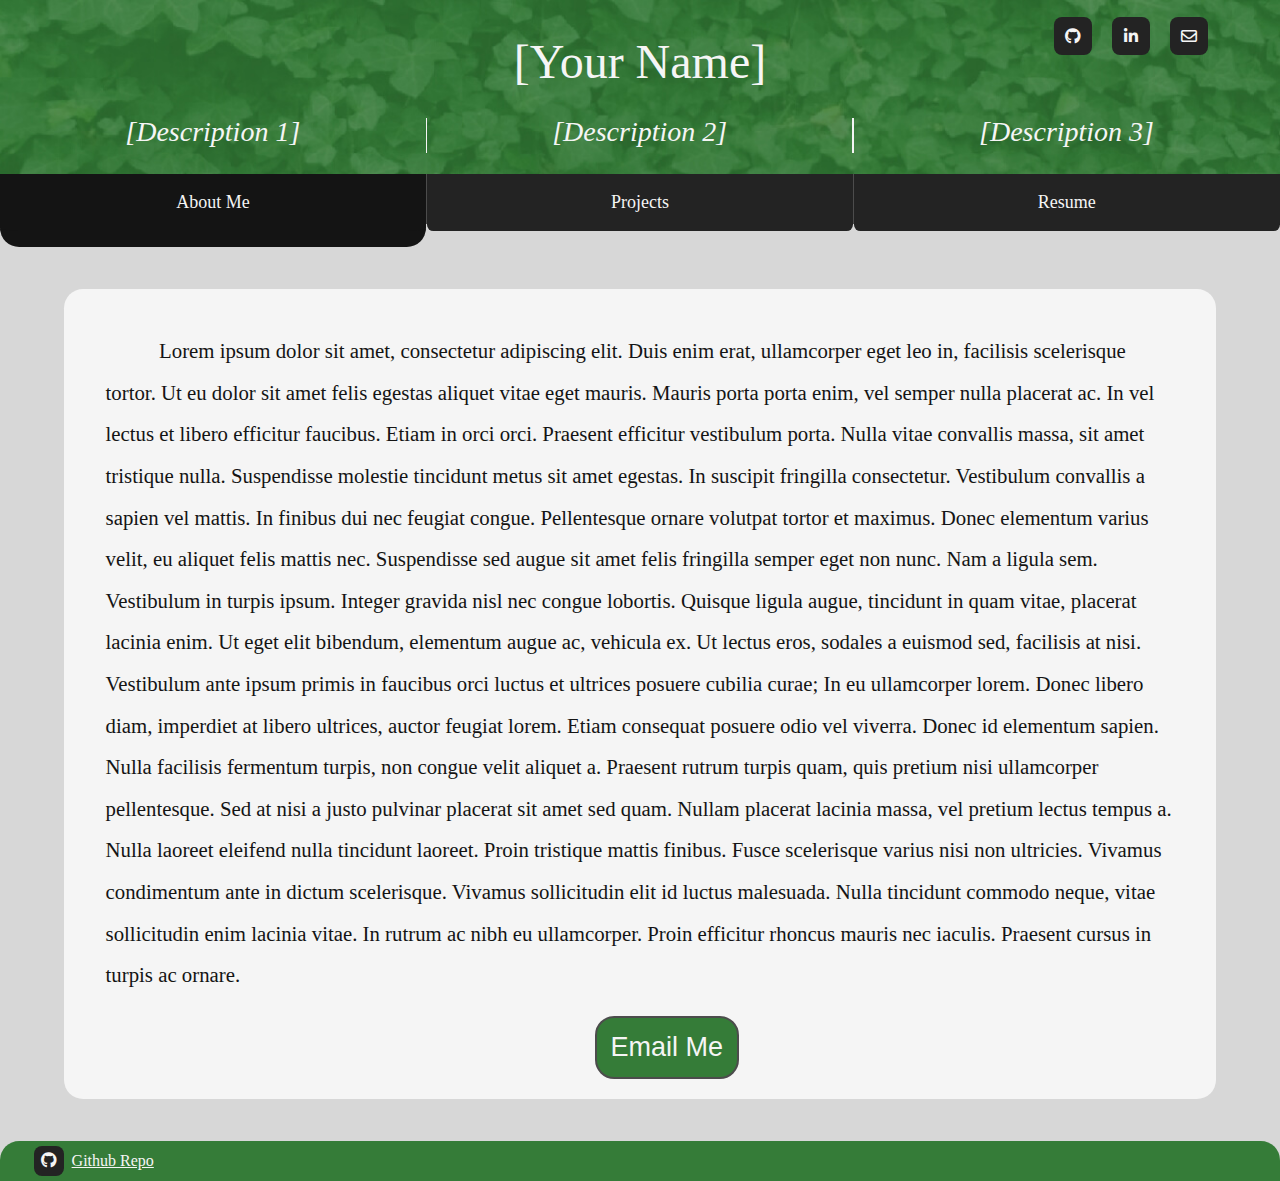
<file: index.html>
<!DOCTYPE html>
<html lang="en">
<head>
	<title>About Me | [Your Name]</title>

	<link rel="canonical" href="https://example.com/"/>
	<link rel="shortcut icon" href="favicon.ico" type="image/x-icon">
	<link rel="stylesheet" href="css/styles.css">
	<link rel="stylesheet" href="css/fontawesome.css">
	<link rel="stylesheet" href="css/brands.css">
	<link rel="stylesheet" href="css/regular.css">

	<meta charset="utf-8"/>
	<meta name="viewport" content="width=device-width, initial-scale=1.0">
</head>
<body>
<header>
<div class="header-div">
	<div class="header-icons-div">
		<a class="header-icon first-icon" href="https://example.com/github-link" target="_blank" rel="noopener noreferrer" aria-label="GitHub"><i class="fa-brands fa-github"></i></a>
		<a class="header-icon second-icon" href="https://example.com/linkedin-link" target="_blank" rel="noopener noreferrer" aria-label="LinkedIn"><i class="fa-brands fa-linkedin-in"></i></a>
		<a class="header-icon third-icon" href="mailto:webcontact@example.com" aria-label="Email Me"><i class="fa-regular fa-envelope"></i></a>
	</div>

	<h1>[Your Name]</h1>
	<div class="subheader-div">
		<div class="subheader-item">
			<span>[Description 1]</span>
		</div>
		<div class="subheader-divider"></div>
		<div class="subheader-item">
			<span>[Description 2]</span>
		</div>
		<div class="subheader-divider"></div>
		<div class="subheader-item">
			<span>[Description 3]<span>
		</div>
	</div>
</div>
<div class="menu-div">
	<nav>
		<div class="menu-item menu-selected hide-on-mobile">
			<p>About Me</p>
		</div>
	<div class="menu-divider hide-on-mobile"></div>
	<a class="menu-link" href="/projects.html">
		<div class="menu-item">
			<p>Projects</p>
		</div>
	</a>
	<div class="menu-divider"></div>
	<a class="menu-link" href="/resume.html#content-start">
		<div class="menu-item">
			<p>Resume</p>
		</div>
	</a>
	</nav>
</div>
</header>
<div class="main-text text-left">
	<h2 class="show-on-mobile">About Me</h2>
	<p>
		Lorem ipsum dolor sit amet, consectetur adipiscing elit. Duis enim erat, ullamcorper eget leo in, facilisis scelerisque tortor. Ut eu dolor sit amet felis egestas aliquet vitae eget mauris. Mauris porta porta enim, vel semper nulla placerat ac. In vel lectus et libero efficitur faucibus. Etiam in orci orci. Praesent efficitur vestibulum porta. Nulla vitae convallis massa, sit amet tristique nulla.

		Suspendisse molestie tincidunt metus sit amet egestas. In suscipit fringilla consectetur. Vestibulum convallis a sapien vel mattis. In finibus dui nec feugiat congue. Pellentesque ornare volutpat tortor et maximus. Donec elementum varius velit, eu aliquet felis mattis nec. Suspendisse sed augue sit amet felis fringilla semper eget non nunc. Nam a ligula sem. Vestibulum in turpis ipsum. Integer gravida nisl nec congue lobortis.

		Quisque ligula augue, tincidunt in quam vitae, placerat lacinia enim. Ut eget elit bibendum, elementum augue ac, vehicula ex. Ut lectus eros, sodales a euismod sed, facilisis at nisi. Vestibulum ante ipsum primis in faucibus orci luctus et ultrices posuere cubilia curae; In eu ullamcorper lorem. Donec libero diam, imperdiet at libero ultrices, auctor feugiat lorem. Etiam consequat posuere odio vel viverra. Donec id elementum sapien. Nulla facilisis fermentum turpis, non congue velit aliquet a. Praesent rutrum turpis quam, quis pretium nisi ullamcorper pellentesque.

		Sed at nisi a justo pulvinar placerat sit amet sed quam. Nullam placerat lacinia massa, vel pretium lectus tempus a. Nulla laoreet eleifend nulla tincidunt laoreet. Proin tristique mattis finibus. Fusce scelerisque varius nisi non ultricies. Vivamus condimentum ante in dictum scelerisque. Vivamus sollicitudin elit id luctus malesuada. Nulla tincidunt commodo neque, vitae sollicitudin enim lacinia vitae. In rutrum ac nibh eu ullamcorper. Proin efficitur rhoncus mauris nec iaculis. Praesent cursus in turpis ac ornare.
	</p>
	<div class="cta-div">
		<a href="mailto:webcontact@example.com"><button>Email Me</button></a>
	</div>
</div>
<footer>
	<div class="footer-div">
		<div class="footer-link">
			<!-- If you use this template for your own site, please leave this link in the footer (: it would really help me out. -->
			<a class="footer-icon" href="https://github.com/ZacharyWyatt/Personal-Website" target="_blank" rel="noopener noreferrer" aria-label="GitHub Icon"><i class="fa-brands fa-github"></i></a><a class="footer-href" href="https://github.com/ZacharyWyatt/Personal-Website" target="_blank" rel="noopener noreferrer">Github Repo</a>
		</div>
	</div>
</footer>
</body>
</html>
</file>
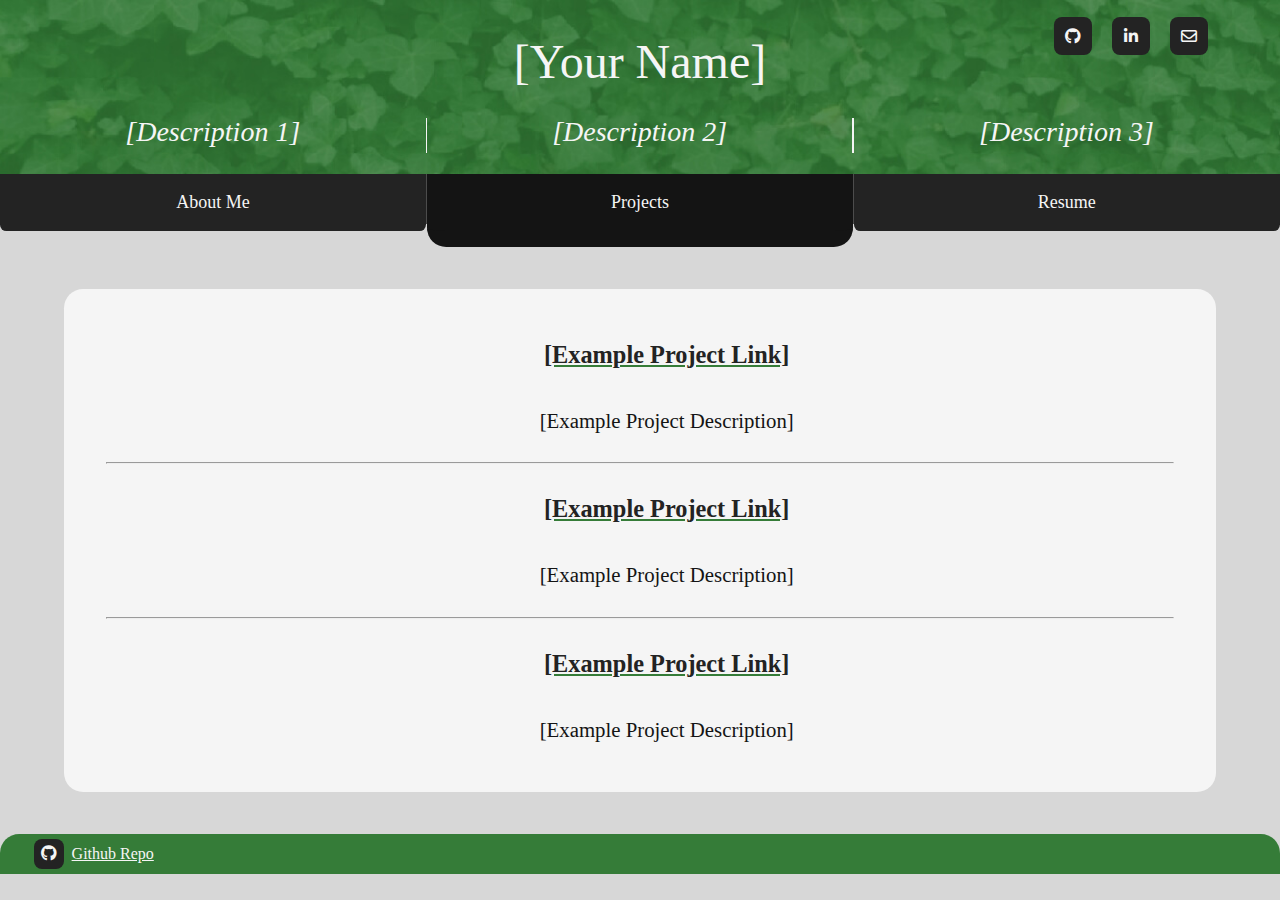
<file: projects.html>
<!DOCTYPE html>
<html lang="en">
<head>
	<title>Projects | [Your Name]</title>

	<link rel="canonical" href="https://example.com/projects.html"/>
	<link rel="shortcut icon" href="favicon.ico" type="image/x-icon">
	<link rel="stylesheet" href="css/styles.css">
	<link rel="stylesheet" href="css/fontawesome.css">
	<link rel="stylesheet" href="css/brands.css">
	<link rel="stylesheet" href="css/regular.css">

	<meta charset="utf-8"/>
	<meta name="viewport" content="width=device-width, initial-scale=1.0">
</head>
<body>
<header>
<div class="header-div">
	<div class="header-icons-div">
		<a class="header-icon first-icon" href="https://example.com/github-link" target="_blank" rel="noopener noreferrer"><i class="fa-brands fa-github"></i></a>
		<a class="header-icon second-icon" href="https://example.com/linkedin-link" target="_blank" rel="noopener noreferrer"><i class="fa-brands fa-linkedin-in"></i></a>
		<a class="header-icon third-icon" href="mailto:webcontact@example.com"><i class="fa-regular fa-envelope"></i></a>
	</div>
	
		<h1>[Your Name]</h1>
		<div class="subheader-div">
			<div class="subheader-item">
				<span>[Description 1]</span>
			</div>
			<div class="subheader-divider"></div>
			<div class="subheader-item">
				<span>[Description 2]</span>
			</div>
			<div class="subheader-divider"></div>
			<div class="subheader-item">
				<span>[Description 3]<span>
			</div>
		</div>
	</div>
<div class="menu-div">
	<nav>
	<a class="menu-link" href="/">
		<div class="menu-item">
			<p>About Me</p>
		</div>
	</a>
	<div class="menu-divider hide-on-mobile"></div>
		<div class="menu-item menu-selected hide-on-mobile">
			<p>Projects</p>
		</div>
	<div class="menu-divider"></div>
	<a class="menu-link" href="/resume.html#content-start">
		<div class="menu-item">
			<p>Resume</p>
		</div>
	</a>
	</nav>
</div>
</header>
<div class="main-text text-centered">
	<h2 class="show-on-mobile">Projects</h2>
	<hr class="show-on-mobile">
	<a class="outside-link" href="https://example.com" target="_blank" rel="noopener noreferrer"><h3>[Example Project Link]</h3></a>
	<p>
		[Example Project Description]
	</p>
	<hr>
	<a class="outside-link" href="https://example.com" target="_blank" rel="noopener noreferrer"><h3>[Example Project Link]</h3></a>
	<p>
		[Example Project Description]
	</p>
	<hr>
	<a class="outside-link" href="https://example.com" target="_blank" rel="noopener noreferrer"><h3>[Example Project Link]</h3></a>
	<p>
		[Example Project Description]
	</p>
</div>
<footer>
	<div class="footer-div">
		<div class="footer-link">
			<!-- If you use this template for your own site, please leave this link in the footer (: it would really help me out. -->
			<a class="footer-icon" href="https://github.com/ZacharyWyatt/Personal-Website" target="_blank" rel="noopener noreferrer" aria-label="GitHub Icon"><i class="fa-brands fa-github"></i></a><a class="footer-href" href="https://github.com/ZacharyWyatt/Personal-Website" target="_blank" rel="noopener noreferrer">Github Repo</a>
		</div>
	</div>
</footer>
</body>
</html>
</file>
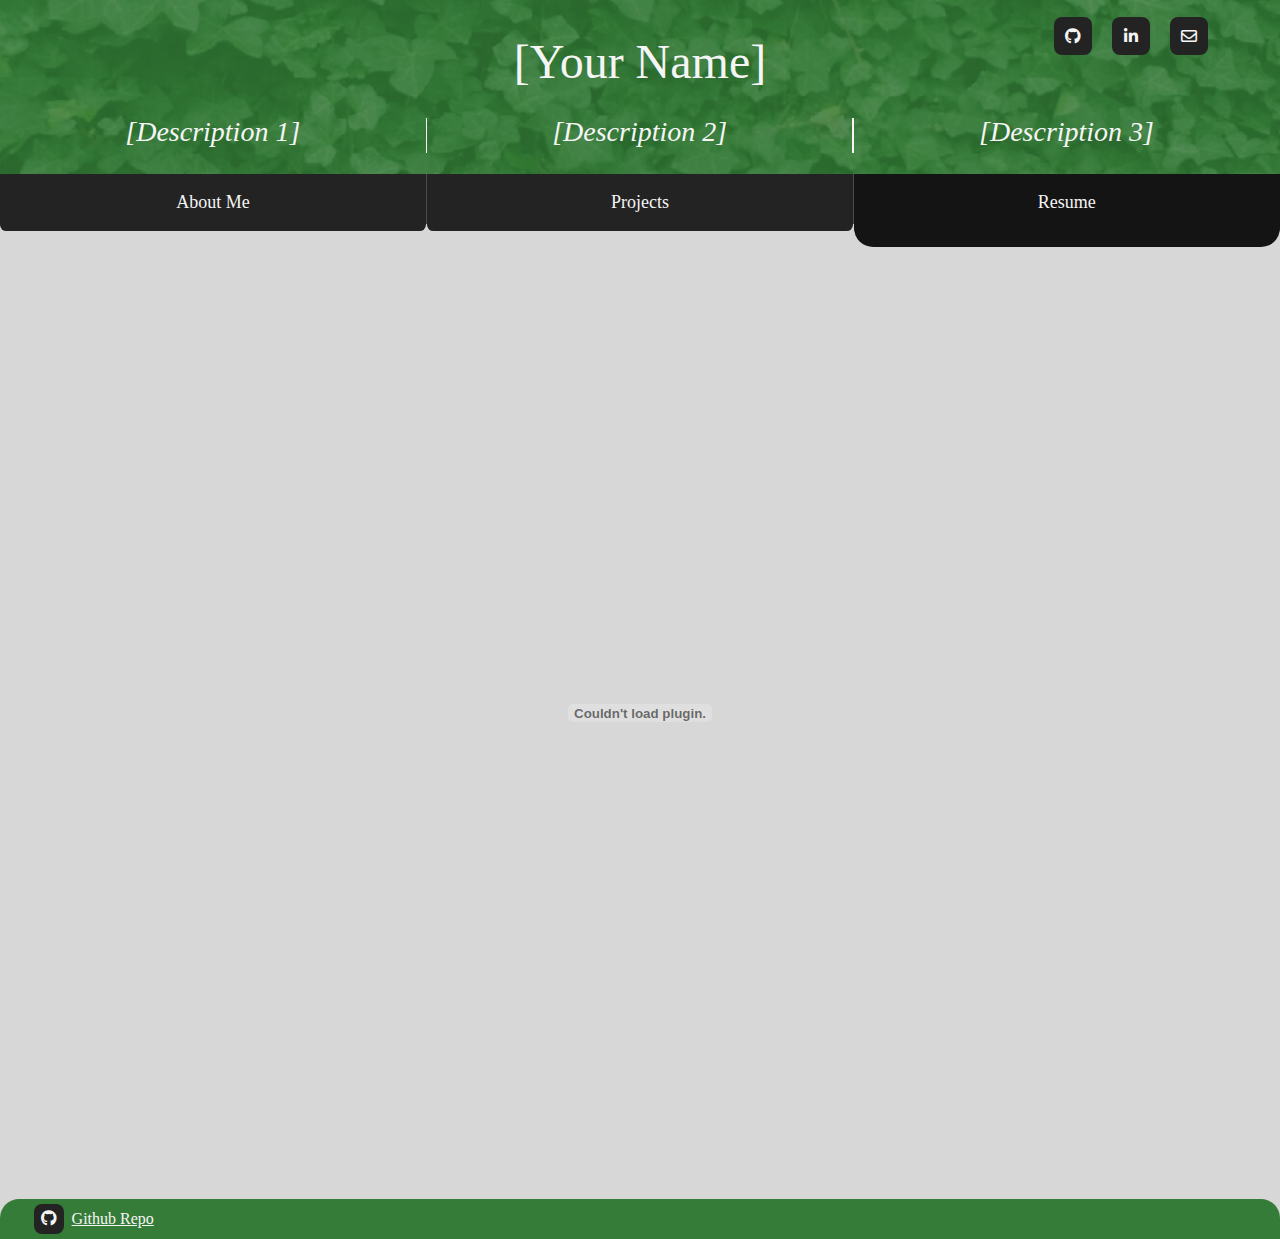
<file: resume.html>
<!DOCTYPE html>
<html lang="en">
<head>
	<title>Resume | [Your Name]</title>

	<link rel="canonical" href="https://example.com/resume.html"/>
	<link rel="shortcut icon" href="favicon.ico" type="image/x-icon">
	<link rel="stylesheet" href="css/styles.css">
	<link rel="stylesheet" href="css/fontawesome.css">
	<link rel="stylesheet" href="css/brands.css">
	<link rel="stylesheet" href="css/regular.css">
	
	<meta charset="utf-8"/>
	<meta name="viewport" content="width=device-width, initial-scale=1.0">
</head>
<body>
<header>
	<div class="header-div">
		<div class="header-icons-div">
			<a class="header-icon first-icon" href="https://example.com/github-link" target="_blank" rel="noopener noreferrer" aria-label="GitHub"><i class="fa-brands fa-github"></i></a>
			<a class="header-icon second-icon" href="https://example.com/linkedin-link" target="_blank" rel="noopener noreferrer" aria-label="LinkedIn"><i class="fa-brands fa-linkedin-in"></i></a>
			<a class="header-icon third-icon" href="mailto:webcontact@example.com" aria-label="Email Me"><i class="fa-regular fa-envelope"></i></a>
		</div>
	
		<h1>[Your Name]</h1>
		<div class="subheader-div">
			<div class="subheader-item">
				<span>[Description 1]</span>
			</div>
			<div class="subheader-divider"></div>
			<div class="subheader-item">
				<span>[Description 2]</span>
			</div>
			<div class="subheader-divider"></div>
			<div class="subheader-item">
				<span>[Description 3]<span>
			</div>
		</div>
	</div>
<div class="menu-div" id="content-start" >
	<nav>
	<a class="menu-link" href="/">
		<div class="menu-item">
			<p>About Me</p>
		</div>
	</a>
	<div class="menu-divider"></div>
	<a class="menu-link" href="/projects.html">
		<div class="menu-item">
			<p>Projects</p>
		</div>
	</a>
	<div class="menu-divider hide-on-mobile"></div>
		<div class="menu-item menu-selected hide-on-mobile">
			<p>Resume</p>
		</div>
	</nav>
</div>
</header>
	<object data="resume.pdf" type="application/pdf" style="margin-top: 1rem; margin-bottom: 2em; min-height: 100vh; width:100%">
		<embed src="resume.pdf" type="application/pdf" style="margin-top: 1rem; margin-bottom: 2em; min-height: 100vh; width:100%"/>
	</object>
<footer>
	<div class="footer-div">
		<div class="footer-link">
			<!-- If you use this template for your own site, please leave this link in the footer (: it would really help me out. -->
			<a class="footer-icon" href="https://github.com/ZacharyWyatt/Personal-Website" target="_blank" rel="noopener noreferrer" aria-label="GitHub Icon"><i class="fa-brands fa-github"></i></a><a class="footer-href" href="https://github.com/ZacharyWyatt/Personal-Website" target="_blank" rel="noopener noreferrer">Github Repo</a>
		</div>
	</div>
</footer>
</body>
</html>
</file>
<file: css/styles.css>
:root {
	--white: rgb(245, 245, 245);
	--light-grey: rgb(215,215,215);
	--medium-grey: rgb(76, 76, 76);
	--dark-grey: rgb(35, 35, 35);
	--darker-grey: rgb(20, 20, 20);
	--accent-color: rgb(53, 124, 56);
	--dark-accent-color: rgb(37, 86, 39);
}
html, body {
	height: 100%;
}
header {
	background-color: var(--accent-color);
}
body {
	background-color: var(--light-grey);
	font-family: 'Georgia'; 
	margin: 0;
}
a, a:visited   {
	color: var(--dark-grey);
}
a:hover {
	color: var(--accent-color);
}
li {
	text-indent: 0px;
}
li::marker {
	color: var(--accent-color);

}
button {
	background-color: var(--accent-color);
	border: 2px var(--medium-grey) solid;
	border-radius: 1.2rem;
	color: var(--white);
	font-size: 130%;
	padding: 0.5em 0.5em 0.5em 0.5em;
}
button:hover {
	background-color: var(--dark-accent-color);
}
button:active {
	background-color: var(--medium-grey);
}
/* START Header */
.header-div {
	background-image: url("../images/header.jpg");
	background-size: cover;
	color: var(--white);
	display: block;
	position: relative;
	line-height: 175%;
	text-align: center;
}
.header-icons-div {
	position: absolute;
		right: 5%;
		top: 10%;
	text-align: center;
}
.header-icon {
	background-color: var(--dark-grey);
    border-radius: 0.5em;
	color: var(--white) !important;
    display: inline-block;
	height: 2em;
	text-decoration: none;
    width: 2em;
	margin: 0 0.5em 0 0.5em; 
	padding: 6px 3px 0 3px;
}
.header-icon:hover {
	background-color: var(--medium-grey);
}
.header-div h1 {
	font-size: 300%;
	font-weight: normal;
	margin: 0px;
    padding: 1em 0 0 0;
}
.subheader-div {
	font-size: 175%;
	font-style: italic;
	margin: 0px;
	padding: 1.5em 0 2em 0;
}
.subheader-item {
	float: left;
	text-align: center;
	width: 33.25%;
}
.subheader-divider {
	background-color: var(--white);
	float: left;
	width: 0.1%;
	height: 1.25em;
}
/* END Header */

/* START Navbar */
.menu-div {
	font-size: large;
}
.menu-item {
	background-color: var(--dark-grey);
	color: var(--white);
	float: left;
	text-align: center;
	width: 33.3%;
	border-radius: 0 0 0.4rem 0.4rem;
}
.menu-item:hover {
	background-color: var(--medium-grey);
}
.menu-item.menu-selected {
	background-color: var(--darker-grey);
	border-bottom: 1rem solid var(--darker-grey);
	border-radius: 0 0 1.2rem 1.2rem;
}
.menu-item.menu-selected:hover {
	background-color: var(--darker-grey);
	color: var(--white);
}
.menu-divider {
	background-color: var(--medium-grey);
	float: left;
	width: 0.05%;
	height: 2.8em;
}
.menu-link:link, .menu-link:visited {
	color: var(--white);
	text-decoration: none;
}
/* END Navbar */

/* START Main Body Text */
.main-text {
	background-color: var(--white);
	border-radius: 1.2rem;
	color: var(--darker-grey);
	display: inline-block;
	font-size: 130%;
	line-height: 200%;
	margin: 2em 12.5% 2em 12.5%;
	padding: 1em 2em 1em 2em;
	text-indent: 5%;
	width: -webkit-fill-available;
}
.main-text.text-left {
	text-align: left;
}
.main-text.text-centered {
	text-align: center;
}
.outside-link {
	text-decoration-color: var(--accent-color);
}
.cta-div {
	text-align: center;
}
/* END Main Body Text */

/* START Footer */
.footer-div {
	background-color: var(--accent-color);
	border-radius: 1.2rem 1.2rem 0 0;
	color: var(--white);
	height: 2.5em;
	position: sticky;
		bottom: 0;
	text-align: left;
}
.footer-link{
    padding: 5px 0 0 2%;
}
.footer-icon {
	background-color: var(--dark-grey);
    border-radius: 0.5em;
	color: var(--white) !important;
    display: inline-block;
	height: 1.5em;
	text-decoration: none;
    width: 1.5em;
	margin: 0 0.5em 0 0.5em; 
	padding: 6px 3px 0 3px;
	text-align: center;
}
.footer-icon:hover {
	background-color: var(--medium-grey);
}
.footer-href {
	color: var(--white) !important;
}
.footer-href:hover{
    color: var(--light-grey) !important;
}
/* END Footer */

/* START For screens below 1330px */
@media screen and (max-width: 1330px) {
	.header-div {
		background-image: url("../images/header-1330px.jpg");
	}
	.main-text {
		margin: 2em 5% 2em 5%;
	}
}
/* END For screens below 1330px */

/* START For screens below 1000px */
@media screen and (max-width: 1000px) {
	.header-div {
		background-image: url("../images/header-1000px.jpg");
	}
	.subheader-div {
		font-size: 150%;
	}
}
/* END For screens below 1000px */

/* START For screens below 850px */
@media screen and (max-width: 850px) {
	.header-div {
		background-image: url("../images/header-850px.jpg");
	}
	.subheader-div {
		font-size: 125%;
	}
}
/* END For screens below 850px */

/* START For screens below 750px */
@media screen and (max-width: 750px) {
	.header-div {
		background-image: url("../images/header-750px.jpg");
	}
	.hide-on-mobile {
		display: none;
	}
	.header-icons-div {
		font-size: 125%;
		height: 80%;
		width: 30%
	}
	.header-icon {
		border-radius: 0.75em;
		height: 40px;
		width: 45px;
		padding: 10px 3px 0 3px;
	}
	.header-icon.first-icon {
		position: absolute;
			right: 30%;
			top: 0%;
	}
	.header-icon.second-icon {
		position: absolute;
			right: 0%;
			top: 0%;
	}
	.header-icon.third-icon {
		position: absolute;
			right: 0%;
			top: 40%;
	}
	.menu-div {
		font-size: x-large;
	}
	.menu-item {
		width: 49.9%;
	}
	.menu-item p {
		margin: 0.6em 0 0.6em 0;
		text-decoration: underline;
	}
	.menu-divider {
		width: 0.2%;
		height: 2.1em;
	}
	.subheader-div {
		font-size: 150%;
		padding: 1.25em 0 0.75em 0;
	}
	.subheader-item {
		width: 100%;
		float: none;
	}
	.subheader-divider {
		display: none;
	}
	.main-text {
		margin: 0.75em 2% 2em 2%;
	}
	.main-text h2 {
		text-align: center;
		margin: 0.25em 0 0.25em 0;
	}
}
@media screen and (min-width: 751px) {
	.show-on-mobile {
		display: none;
	}
}
/* END For screens below 750px */

/* START For screens below 650px */
@media screen and (max-width: 650px) {
	.header-div {
		background-image: url("../images/header-650px.jpg");
	}
	.header-icons-div {
		font-size: 100%;
		height: 80%;
		width: auto;
	}
	.header-icon {
		border-radius: 0.5em;
		height: 2em;
		width: 2em;
		margin: 0 0.5em 0 0.5em; 
		padding: 6px 3px 0 3px;
	}
	.header-icon.first-icon {
		position: absolute;
			right: 0%;
			top: -5%;
	}
	.header-icon.second-icon {
		position: absolute;
			right: 0%;
			top: 25%;
	}
	.header-icon.third-icon {
		position: absolute;
			right: 0%;
			top: 55%;
	}
	.main-text {
		font-size: 100%;
		line-height: 150%;
		margin: 0.75em 1% 2em 1%;
		padding: 1em 0.5em 1em 0.5em;
	}
	.main-text p {
		margin: 1em 0.5em 1em 0.5em;
	}
	.main-text ul {
		line-height: 200%;
	}
}
/* END For screens below 650px */

/* START For screens below 550px */
@media screen and (max-width: 550px) {
	.header-div {
		background-image: url("../images/header-550px.jpg");
	}
	.header-icons-div {
		right: 2%;
	}
	.header-icon {
		margin: 0 0 0 0.5em;
	}
}
/* END For screens below 550px */

/* START For screens below 450px */
@media screen and (max-width: 450px) {
	.header-div {
		background-image: url("../images/header-450px.jpg");
	}
	.header-div h1, .subheader-div {
		margin-right: 15%;
	}
	.menu-div {
		height: 3em;
		background-color: var(--medium-grey);
	}
	.menu-item {
		width: 100%;
	}
	.menu-divider {
		width: 100%;
		height: 1px;
	}
}
/* END For screens below 450px */

/* START For screens below 400px */
@media screen and (max-width: 400px) {
	.header-div {
		background-image: url("../images/header-400px.jpg");
	}
	.header-div h1 {
		font-size: 250%;
	}
	.subheader-div {
		font-size: 150%;
	}
}
/* END For screens below 400px */

/* START For screens below 350x */
@media screen and (max-width: 350px) {
	.header-div {
		background-image: url("../images/header-350px.jpg");
	}
	.header-div h1 {
		font-size: 215%;
	}
	.subheader-div {
		font-size: 125%;
	}
}
/* END For screens below 350px */

/* START For screens below 300x */
@media screen and (max-width: 300px) {
	.header-div {
		background-image: url("../images/header-300px.jpg");
	}
	.header-icon {
		border-radius: 0.5em;
		height: 2em;
		width: 2em;
		padding: 6px 3px 0 3px;
	}
	.header-div h1 {
		font-size: 200%;
	}
	.subheader-div {
		font-size: 100%;
	}
}
/* END For screens below 300px */
</file>
<file: css/brands.css>
/*!
 * Font Awesome Free 6.4.0 by @fontawesome - https://fontawesome.com
 * License - https://fontawesome.com/license/free (Icons: CC BY 4.0, Fonts: SIL OFL 1.1, Code: MIT License)
 * Copyright 2023 Fonticons, Inc.
 */
:root, :host {
  --fa-style-family-brands: 'Font Awesome 6 Brands';
  --fa-font-brands: normal 400 1em/1 'Font Awesome 6 Brands'; }

@font-face {
  font-family: 'Font Awesome 6 Brands';
  font-style: normal;
  font-weight: 400;
  font-display: block;
  src: url("../webfonts/fa-brands-400.woff2") format("woff2"), url("../webfonts/fa-brands-400.ttf") format("truetype"); }

.fab,
.fa-brands {
  font-weight: 400; }

.fa-monero:before {
  content: "\f3d0"; }

.fa-hooli:before {
  content: "\f427"; }

.fa-yelp:before {
  content: "\f1e9"; }

.fa-cc-visa:before {
  content: "\f1f0"; }

.fa-lastfm:before {
  content: "\f202"; }

.fa-shopware:before {
  content: "\f5b5"; }

.fa-creative-commons-nc:before {
  content: "\f4e8"; }

.fa-aws:before {
  content: "\f375"; }

.fa-redhat:before {
  content: "\f7bc"; }

.fa-yoast:before {
  content: "\f2b1"; }

.fa-cloudflare:before {
  content: "\e07d"; }

.fa-ups:before {
  content: "\f7e0"; }

.fa-wpexplorer:before {
  content: "\f2de"; }

.fa-dyalog:before {
  content: "\f399"; }

.fa-bity:before {
  content: "\f37a"; }

.fa-stackpath:before {
  content: "\f842"; }

.fa-buysellads:before {
  content: "\f20d"; }

.fa-first-order:before {
  content: "\f2b0"; }

.fa-modx:before {
  content: "\f285"; }

.fa-guilded:before {
  content: "\e07e"; }

.fa-vnv:before {
  content: "\f40b"; }

.fa-square-js:before {
  content: "\f3b9"; }

.fa-js-square:before {
  content: "\f3b9"; }

.fa-microsoft:before {
  content: "\f3ca"; }

.fa-qq:before {
  content: "\f1d6"; }

.fa-orcid:before {
  content: "\f8d2"; }

.fa-java:before {
  content: "\f4e4"; }

.fa-invision:before {
  content: "\f7b0"; }

.fa-creative-commons-pd-alt:before {
  content: "\f4ed"; }

.fa-centercode:before {
  content: "\f380"; }

.fa-glide-g:before {
  content: "\f2a6"; }

.fa-drupal:before {
  content: "\f1a9"; }

.fa-hire-a-helper:before {
  content: "\f3b0"; }

.fa-creative-commons-by:before {
  content: "\f4e7"; }

.fa-unity:before {
  content: "\e049"; }

.fa-whmcs:before {
  content: "\f40d"; }

.fa-rocketchat:before {
  content: "\f3e8"; }

.fa-vk:before {
  content: "\f189"; }

.fa-untappd:before {
  content: "\f405"; }

.fa-mailchimp:before {
  content: "\f59e"; }

.fa-css3-alt:before {
  content: "\f38b"; }

.fa-square-reddit:before {
  content: "\f1a2"; }

.fa-reddit-square:before {
  content: "\f1a2"; }

.fa-vimeo-v:before {
  content: "\f27d"; }

.fa-contao:before {
  content: "\f26d"; }

.fa-square-font-awesome:before {
  content: "\e5ad"; }

.fa-deskpro:before {
  content: "\f38f"; }

.fa-sistrix:before {
  content: "\f3ee"; }

.fa-square-instagram:before {
  content: "\e055"; }

.fa-instagram-square:before {
  content: "\e055"; }

.fa-battle-net:before {
  content: "\f835"; }

.fa-the-red-yeti:before {
  content: "\f69d"; }

.fa-square-hacker-news:before {
  content: "\f3af"; }

.fa-hacker-news-square:before {
  content: "\f3af"; }

.fa-edge:before {
  content: "\f282"; }

.fa-napster:before {
  content: "\f3d2"; }

.fa-square-snapchat:before {
  content: "\f2ad"; }

.fa-snapchat-square:before {
  content: "\f2ad"; }

.fa-google-plus-g:before {
  content: "\f0d5"; }

.fa-artstation:before {
  content: "\f77a"; }

.fa-markdown:before {
  content: "\f60f"; }

.fa-sourcetree:before {
  content: "\f7d3"; }

.fa-google-plus:before {
  content: "\f2b3"; }

.fa-diaspora:before {
  content: "\f791"; }

.fa-foursquare:before {
  content: "\f180"; }

.fa-stack-overflow:before {
  content: "\f16c"; }

.fa-github-alt:before {
  content: "\f113"; }

.fa-phoenix-squadron:before {
  content: "\f511"; }

.fa-pagelines:before {
  content: "\f18c"; }

.fa-algolia:before {
  content: "\f36c"; }

.fa-red-river:before {
  content: "\f3e3"; }

.fa-creative-commons-sa:before {
  content: "\f4ef"; }

.fa-safari:before {
  content: "\f267"; }

.fa-google:before {
  content: "\f1a0"; }

.fa-square-font-awesome-stroke:before {
  content: "\f35c"; }

.fa-font-awesome-alt:before {
  content: "\f35c"; }

.fa-atlassian:before {
  content: "\f77b"; }

.fa-linkedin-in:before {
  content: "\f0e1"; }

.fa-digital-ocean:before {
  content: "\f391"; }

.fa-nimblr:before {
  content: "\f5a8"; }

.fa-chromecast:before {
  content: "\f838"; }

.fa-evernote:before {
  content: "\f839"; }

.fa-hacker-news:before {
  content: "\f1d4"; }

.fa-creative-commons-sampling:before {
  content: "\f4f0"; }

.fa-adversal:before {
  content: "\f36a"; }

.fa-creative-commons:before {
  content: "\f25e"; }

.fa-watchman-monitoring:before {
  content: "\e087"; }

.fa-fonticons:before {
  content: "\f280"; }

.fa-weixin:before {
  content: "\f1d7"; }

.fa-shirtsinbulk:before {
  content: "\f214"; }

.fa-codepen:before {
  content: "\f1cb"; }

.fa-git-alt:before {
  content: "\f841"; }

.fa-lyft:before {
  content: "\f3c3"; }

.fa-rev:before {
  content: "\f5b2"; }

.fa-windows:before {
  content: "\f17a"; }

.fa-wizards-of-the-coast:before {
  content: "\f730"; }

.fa-square-viadeo:before {
  content: "\f2aa"; }

.fa-viadeo-square:before {
  content: "\f2aa"; }

.fa-meetup:before {
  content: "\f2e0"; }

.fa-centos:before {
  content: "\f789"; }

.fa-adn:before {
  content: "\f170"; }

.fa-cloudsmith:before {
  content: "\f384"; }

.fa-pied-piper-alt:before {
  content: "\f1a8"; }

.fa-square-dribbble:before {
  content: "\f397"; }

.fa-dribbble-square:before {
  content: "\f397"; }

.fa-codiepie:before {
  content: "\f284"; }

.fa-node:before {
  content: "\f419"; }

.fa-mix:before {
  content: "\f3cb"; }

.fa-steam:before {
  content: "\f1b6"; }

.fa-cc-apple-pay:before {
  content: "\f416"; }

.fa-scribd:before {
  content: "\f28a"; }

.fa-openid:before {
  content: "\f19b"; }

.fa-instalod:before {
  content: "\e081"; }

.fa-expeditedssl:before {
  content: "\f23e"; }

.fa-sellcast:before {
  content: "\f2da"; }

.fa-square-twitter:before {
  content: "\f081"; }

.fa-twitter-square:before {
  content: "\f081"; }

.fa-r-project:before {
  content: "\f4f7"; }

.fa-delicious:before {
  content: "\f1a5"; }

.fa-freebsd:before {
  content: "\f3a4"; }

.fa-vuejs:before {
  content: "\f41f"; }

.fa-accusoft:before {
  content: "\f369"; }

.fa-ioxhost:before {
  content: "\f208"; }

.fa-fonticons-fi:before {
  content: "\f3a2"; }

.fa-app-store:before {
  content: "\f36f"; }

.fa-cc-mastercard:before {
  content: "\f1f1"; }

.fa-itunes-note:before {
  content: "\f3b5"; }

.fa-golang:before {
  content: "\e40f"; }

.fa-kickstarter:before {
  content: "\f3bb"; }

.fa-grav:before {
  content: "\f2d6"; }

.fa-weibo:before {
  content: "\f18a"; }

.fa-uncharted:before {
  content: "\e084"; }

.fa-firstdraft:before {
  content: "\f3a1"; }

.fa-square-youtube:before {
  content: "\f431"; }

.fa-youtube-square:before {
  content: "\f431"; }

.fa-wikipedia-w:before {
  content: "\f266"; }

.fa-wpressr:before {
  content: "\f3e4"; }

.fa-rendact:before {
  content: "\f3e4"; }

.fa-angellist:before {
  content: "\f209"; }

.fa-galactic-republic:before {
  content: "\f50c"; }

.fa-nfc-directional:before {
  content: "\e530"; }

.fa-skype:before {
  content: "\f17e"; }

.fa-joget:before {
  content: "\f3b7"; }

.fa-fedora:before {
  content: "\f798"; }

.fa-stripe-s:before {
  content: "\f42a"; }

.fa-meta:before {
  content: "\e49b"; }

.fa-laravel:before {
  content: "\f3bd"; }

.fa-hotjar:before {
  content: "\f3b1"; }

.fa-bluetooth-b:before {
  content: "\f294"; }

.fa-sticker-mule:before {
  content: "\f3f7"; }

.fa-creative-commons-zero:before {
  content: "\f4f3"; }

.fa-hips:before {
  content: "\f452"; }

.fa-behance:before {
  content: "\f1b4"; }

.fa-reddit:before {
  content: "\f1a1"; }

.fa-discord:before {
  content: "\f392"; }

.fa-chrome:before {
  content: "\f268"; }

.fa-app-store-ios:before {
  content: "\f370"; }

.fa-cc-discover:before {
  content: "\f1f2"; }

.fa-wpbeginner:before {
  content: "\f297"; }

.fa-confluence:before {
  content: "\f78d"; }

.fa-mdb:before {
  content: "\f8ca"; }

.fa-dochub:before {
  content: "\f394"; }

.fa-accessible-icon:before {
  content: "\f368"; }

.fa-ebay:before {
  content: "\f4f4"; }

.fa-amazon:before {
  content: "\f270"; }

.fa-unsplash:before {
  content: "\e07c"; }

.fa-yarn:before {
  content: "\f7e3"; }

.fa-square-steam:before {
  content: "\f1b7"; }

.fa-steam-square:before {
  content: "\f1b7"; }

.fa-500px:before {
  content: "\f26e"; }

.fa-square-vimeo:before {
  content: "\f194"; }

.fa-vimeo-square:before {
  content: "\f194"; }

.fa-asymmetrik:before {
  content: "\f372"; }

.fa-font-awesome:before {
  content: "\f2b4"; }

.fa-font-awesome-flag:before {
  content: "\f2b4"; }

.fa-font-awesome-logo-full:before {
  content: "\f2b4"; }

.fa-gratipay:before {
  content: "\f184"; }

.fa-apple:before {
  content: "\f179"; }

.fa-hive:before {
  content: "\e07f"; }

.fa-gitkraken:before {
  content: "\f3a6"; }

.fa-keybase:before {
  content: "\f4f5"; }

.fa-apple-pay:before {
  content: "\f415"; }

.fa-padlet:before {
  content: "\e4a0"; }

.fa-amazon-pay:before {
  content: "\f42c"; }

.fa-square-github:before {
  content: "\f092"; }

.fa-github-square:before {
  content: "\f092"; }

.fa-stumbleupon:before {
  content: "\f1a4"; }

.fa-fedex:before {
  content: "\f797"; }

.fa-phoenix-framework:before {
  content: "\f3dc"; }

.fa-shopify:before {
  content: "\e057"; }

.fa-neos:before {
  content: "\f612"; }

.fa-hackerrank:before {
  content: "\f5f7"; }

.fa-researchgate:before {
  content: "\f4f8"; }

.fa-swift:before {
  content: "\f8e1"; }

.fa-angular:before {
  content: "\f420"; }

.fa-speakap:before {
  content: "\f3f3"; }

.fa-angrycreative:before {
  content: "\f36e"; }

.fa-y-combinator:before {
  content: "\f23b"; }

.fa-empire:before {
  content: "\f1d1"; }

.fa-envira:before {
  content: "\f299"; }

.fa-square-gitlab:before {
  content: "\e5ae"; }

.fa-gitlab-square:before {
  content: "\e5ae"; }

.fa-studiovinari:before {
  content: "\f3f8"; }

.fa-pied-piper:before {
  content: "\f2ae"; }

.fa-wordpress:before {
  content: "\f19a"; }

.fa-product-hunt:before {
  content: "\f288"; }

.fa-firefox:before {
  content: "\f269"; }

.fa-linode:before {
  content: "\f2b8"; }

.fa-goodreads:before {
  content: "\f3a8"; }

.fa-square-odnoklassniki:before {
  content: "\f264"; }

.fa-odnoklassniki-square:before {
  content: "\f264"; }

.fa-jsfiddle:before {
  content: "\f1cc"; }

.fa-sith:before {
  content: "\f512"; }

.fa-themeisle:before {
  content: "\f2b2"; }

.fa-page4:before {
  content: "\f3d7"; }

.fa-hashnode:before {
  content: "\e499"; }

.fa-react:before {
  content: "\f41b"; }

.fa-cc-paypal:before {
  content: "\f1f4"; }

.fa-squarespace:before {
  content: "\f5be"; }

.fa-cc-stripe:before {
  content: "\f1f5"; }

.fa-creative-commons-share:before {
  content: "\f4f2"; }

.fa-bitcoin:before {
  content: "\f379"; }

.fa-keycdn:before {
  content: "\f3ba"; }

.fa-opera:before {
  content: "\f26a"; }

.fa-itch-io:before {
  content: "\f83a"; }

.fa-umbraco:before {
  content: "\f8e8"; }

.fa-galactic-senate:before {
  content: "\f50d"; }

.fa-ubuntu:before {
  content: "\f7df"; }

.fa-draft2digital:before {
  content: "\f396"; }

.fa-stripe:before {
  content: "\f429"; }

.fa-houzz:before {
  content: "\f27c"; }

.fa-gg:before {
  content: "\f260"; }

.fa-dhl:before {
  content: "\f790"; }

.fa-square-pinterest:before {
  content: "\f0d3"; }

.fa-pinterest-square:before {
  content: "\f0d3"; }

.fa-xing:before {
  content: "\f168"; }

.fa-blackberry:before {
  content: "\f37b"; }

.fa-creative-commons-pd:before {
  content: "\f4ec"; }

.fa-playstation:before {
  content: "\f3df"; }

.fa-quinscape:before {
  content: "\f459"; }

.fa-less:before {
  content: "\f41d"; }

.fa-blogger-b:before {
  content: "\f37d"; }

.fa-opencart:before {
  content: "\f23d"; }

.fa-vine:before {
  content: "\f1ca"; }

.fa-paypal:before {
  content: "\f1ed"; }

.fa-gitlab:before {
  content: "\f296"; }

.fa-typo3:before {
  content: "\f42b"; }

.fa-reddit-alien:before {
  content: "\f281"; }

.fa-yahoo:before {
  content: "\f19e"; }

.fa-dailymotion:before {
  content: "\e052"; }

.fa-affiliatetheme:before {
  content: "\f36b"; }

.fa-pied-piper-pp:before {
  content: "\f1a7"; }

.fa-bootstrap:before {
  content: "\f836"; }

.fa-odnoklassniki:before {
  content: "\f263"; }

.fa-nfc-symbol:before {
  content: "\e531"; }

.fa-ethereum:before {
  content: "\f42e"; }

.fa-speaker-deck:before {
  content: "\f83c"; }

.fa-creative-commons-nc-eu:before {
  content: "\f4e9"; }

.fa-patreon:before {
  content: "\f3d9"; }

.fa-avianex:before {
  content: "\f374"; }

.fa-ello:before {
  content: "\f5f1"; }

.fa-gofore:before {
  content: "\f3a7"; }

.fa-bimobject:before {
  content: "\f378"; }

.fa-facebook-f:before {
  content: "\f39e"; }

.fa-square-google-plus:before {
  content: "\f0d4"; }

.fa-google-plus-square:before {
  content: "\f0d4"; }

.fa-mandalorian:before {
  content: "\f50f"; }

.fa-first-order-alt:before {
  content: "\f50a"; }

.fa-osi:before {
  content: "\f41a"; }

.fa-google-wallet:before {
  content: "\f1ee"; }

.fa-d-and-d-beyond:before {
  content: "\f6ca"; }

.fa-periscope:before {
  content: "\f3da"; }

.fa-fulcrum:before {
  content: "\f50b"; }

.fa-cloudscale:before {
  content: "\f383"; }

.fa-forumbee:before {
  content: "\f211"; }

.fa-mizuni:before {
  content: "\f3cc"; }

.fa-schlix:before {
  content: "\f3ea"; }

.fa-square-xing:before {
  content: "\f169"; }

.fa-xing-square:before {
  content: "\f169"; }

.fa-bandcamp:before {
  content: "\f2d5"; }

.fa-wpforms:before {
  content: "\f298"; }

.fa-cloudversify:before {
  content: "\f385"; }

.fa-usps:before {
  content: "\f7e1"; }

.fa-megaport:before {
  content: "\f5a3"; }

.fa-magento:before {
  content: "\f3c4"; }

.fa-spotify:before {
  content: "\f1bc"; }

.fa-optin-monster:before {
  content: "\f23c"; }

.fa-fly:before {
  content: "\f417"; }

.fa-aviato:before {
  content: "\f421"; }

.fa-itunes:before {
  content: "\f3b4"; }

.fa-cuttlefish:before {
  content: "\f38c"; }

.fa-blogger:before {
  content: "\f37c"; }

.fa-flickr:before {
  content: "\f16e"; }

.fa-viber:before {
  content: "\f409"; }

.fa-soundcloud:before {
  content: "\f1be"; }

.fa-digg:before {
  content: "\f1a6"; }

.fa-tencent-weibo:before {
  content: "\f1d5"; }

.fa-symfony:before {
  content: "\f83d"; }

.fa-maxcdn:before {
  content: "\f136"; }

.fa-etsy:before {
  content: "\f2d7"; }

.fa-facebook-messenger:before {
  content: "\f39f"; }

.fa-audible:before {
  content: "\f373"; }

.fa-think-peaks:before {
  content: "\f731"; }

.fa-bilibili:before {
  content: "\e3d9"; }

.fa-erlang:before {
  content: "\f39d"; }

.fa-cotton-bureau:before {
  content: "\f89e"; }

.fa-dashcube:before {
  content: "\f210"; }

.fa-42-group:before {
  content: "\e080"; }

.fa-innosoft:before {
  content: "\e080"; }

.fa-stack-exchange:before {
  content: "\f18d"; }

.fa-elementor:before {
  content: "\f430"; }

.fa-square-pied-piper:before {
  content: "\e01e"; }

.fa-pied-piper-square:before {
  content: "\e01e"; }

.fa-creative-commons-nd:before {
  content: "\f4eb"; }

.fa-palfed:before {
  content: "\f3d8"; }

.fa-superpowers:before {
  content: "\f2dd"; }

.fa-resolving:before {
  content: "\f3e7"; }

.fa-xbox:before {
  content: "\f412"; }

.fa-searchengin:before {
  content: "\f3eb"; }

.fa-tiktok:before {
  content: "\e07b"; }

.fa-square-facebook:before {
  content: "\f082"; }

.fa-facebook-square:before {
  content: "\f082"; }

.fa-renren:before {
  content: "\f18b"; }

.fa-linux:before {
  content: "\f17c"; }

.fa-glide:before {
  content: "\f2a5"; }

.fa-linkedin:before {
  content: "\f08c"; }

.fa-hubspot:before {
  content: "\f3b2"; }

.fa-deploydog:before {
  content: "\f38e"; }

.fa-twitch:before {
  content: "\f1e8"; }

.fa-ravelry:before {
  content: "\f2d9"; }

.fa-mixer:before {
  content: "\e056"; }

.fa-square-lastfm:before {
  content: "\f203"; }

.fa-lastfm-square:before {
  content: "\f203"; }

.fa-vimeo:before {
  content: "\f40a"; }

.fa-mendeley:before {
  content: "\f7b3"; }

.fa-uniregistry:before {
  content: "\f404"; }

.fa-figma:before {
  content: "\f799"; }

.fa-creative-commons-remix:before {
  content: "\f4ee"; }

.fa-cc-amazon-pay:before {
  content: "\f42d"; }

.fa-dropbox:before {
  content: "\f16b"; }

.fa-instagram:before {
  content: "\f16d"; }

.fa-cmplid:before {
  content: "\e360"; }

.fa-facebook:before {
  content: "\f09a"; }

.fa-gripfire:before {
  content: "\f3ac"; }

.fa-jedi-order:before {
  content: "\f50e"; }

.fa-uikit:before {
  content: "\f403"; }

.fa-fort-awesome-alt:before {
  content: "\f3a3"; }

.fa-phabricator:before {
  content: "\f3db"; }

.fa-ussunnah:before {
  content: "\f407"; }

.fa-earlybirds:before {
  content: "\f39a"; }

.fa-trade-federation:before {
  content: "\f513"; }

.fa-autoprefixer:before {
  content: "\f41c"; }

.fa-whatsapp:before {
  content: "\f232"; }

.fa-slideshare:before {
  content: "\f1e7"; }

.fa-google-play:before {
  content: "\f3ab"; }

.fa-viadeo:before {
  content: "\f2a9"; }

.fa-line:before {
  content: "\f3c0"; }

.fa-google-drive:before {
  content: "\f3aa"; }

.fa-servicestack:before {
  content: "\f3ec"; }

.fa-simplybuilt:before {
  content: "\f215"; }

.fa-bitbucket:before {
  content: "\f171"; }

.fa-imdb:before {
  content: "\f2d8"; }

.fa-deezer:before {
  content: "\e077"; }

.fa-raspberry-pi:before {
  content: "\f7bb"; }

.fa-jira:before {
  content: "\f7b1"; }

.fa-docker:before {
  content: "\f395"; }

.fa-screenpal:before {
  content: "\e570"; }

.fa-bluetooth:before {
  content: "\f293"; }

.fa-gitter:before {
  content: "\f426"; }

.fa-d-and-d:before {
  content: "\f38d"; }

.fa-microblog:before {
  content: "\e01a"; }

.fa-cc-diners-club:before {
  content: "\f24c"; }

.fa-gg-circle:before {
  content: "\f261"; }

.fa-pied-piper-hat:before {
  content: "\f4e5"; }

.fa-kickstarter-k:before {
  content: "\f3bc"; }

.fa-yandex:before {
  content: "\f413"; }

.fa-readme:before {
  content: "\f4d5"; }

.fa-html5:before {
  content: "\f13b"; }

.fa-sellsy:before {
  content: "\f213"; }

.fa-sass:before {
  content: "\f41e"; }

.fa-wirsindhandwerk:before {
  content: "\e2d0"; }

.fa-wsh:before {
  content: "\e2d0"; }

.fa-buromobelexperte:before {
  content: "\f37f"; }

.fa-salesforce:before {
  content: "\f83b"; }

.fa-octopus-deploy:before {
  content: "\e082"; }

.fa-medapps:before {
  content: "\f3c6"; }

.fa-ns8:before {
  content: "\f3d5"; }

.fa-pinterest-p:before {
  content: "\f231"; }

.fa-apper:before {
  content: "\f371"; }

.fa-fort-awesome:before {
  content: "\f286"; }

.fa-waze:before {
  content: "\f83f"; }

.fa-cc-jcb:before {
  content: "\f24b"; }

.fa-snapchat:before {
  content: "\f2ab"; }

.fa-snapchat-ghost:before {
  content: "\f2ab"; }

.fa-fantasy-flight-games:before {
  content: "\f6dc"; }

.fa-rust:before {
  content: "\e07a"; }

.fa-wix:before {
  content: "\f5cf"; }

.fa-square-behance:before {
  content: "\f1b5"; }

.fa-behance-square:before {
  content: "\f1b5"; }

.fa-supple:before {
  content: "\f3f9"; }

.fa-rebel:before {
  content: "\f1d0"; }

.fa-css3:before {
  content: "\f13c"; }

.fa-staylinked:before {
  content: "\f3f5"; }

.fa-kaggle:before {
  content: "\f5fa"; }

.fa-space-awesome:before {
  content: "\e5ac"; }

.fa-deviantart:before {
  content: "\f1bd"; }

.fa-cpanel:before {
  content: "\f388"; }

.fa-goodreads-g:before {
  content: "\f3a9"; }

.fa-square-git:before {
  content: "\f1d2"; }

.fa-git-square:before {
  content: "\f1d2"; }

.fa-square-tumblr:before {
  content: "\f174"; }

.fa-tumblr-square:before {
  content: "\f174"; }

.fa-trello:before {
  content: "\f181"; }

.fa-creative-commons-nc-jp:before {
  content: "\f4ea"; }

.fa-get-pocket:before {
  content: "\f265"; }

.fa-perbyte:before {
  content: "\e083"; }

.fa-grunt:before {
  content: "\f3ad"; }

.fa-weebly:before {
  content: "\f5cc"; }

.fa-connectdevelop:before {
  content: "\f20e"; }

.fa-leanpub:before {
  content: "\f212"; }

.fa-black-tie:before {
  content: "\f27e"; }

.fa-themeco:before {
  content: "\f5c6"; }

.fa-python:before {
  content: "\f3e2"; }

.fa-android:before {
  content: "\f17b"; }

.fa-bots:before {
  content: "\e340"; }

.fa-free-code-camp:before {
  content: "\f2c5"; }

.fa-hornbill:before {
  content: "\f592"; }

.fa-js:before {
  content: "\f3b8"; }

.fa-ideal:before {
  content: "\e013"; }

.fa-git:before {
  content: "\f1d3"; }

.fa-dev:before {
  content: "\f6cc"; }

.fa-sketch:before {
  content: "\f7c6"; }

.fa-yandex-international:before {
  content: "\f414"; }

.fa-cc-amex:before {
  content: "\f1f3"; }

.fa-uber:before {
  content: "\f402"; }

.fa-github:before {
  content: "\f09b"; }

.fa-php:before {
  content: "\f457"; }

.fa-alipay:before {
  content: "\f642"; }

.fa-youtube:before {
  content: "\f167"; }

.fa-skyatlas:before {
  content: "\f216"; }

.fa-firefox-browser:before {
  content: "\e007"; }

.fa-replyd:before {
  content: "\f3e6"; }

.fa-suse:before {
  content: "\f7d6"; }

.fa-jenkins:before {
  content: "\f3b6"; }

.fa-twitter:before {
  content: "\f099"; }

.fa-rockrms:before {
  content: "\f3e9"; }

.fa-pinterest:before {
  content: "\f0d2"; }

.fa-buffer:before {
  content: "\f837"; }

.fa-npm:before {
  content: "\f3d4"; }

.fa-yammer:before {
  content: "\f840"; }

.fa-btc:before {
  content: "\f15a"; }

.fa-dribbble:before {
  content: "\f17d"; }

.fa-stumbleupon-circle:before {
  content: "\f1a3"; }

.fa-internet-explorer:before {
  content: "\f26b"; }

.fa-stubber:before {
  content: "\e5c7"; }

.fa-telegram:before {
  content: "\f2c6"; }

.fa-telegram-plane:before {
  content: "\f2c6"; }

.fa-old-republic:before {
  content: "\f510"; }

.fa-odysee:before {
  content: "\e5c6"; }

.fa-square-whatsapp:before {
  content: "\f40c"; }

.fa-whatsapp-square:before {
  content: "\f40c"; }

.fa-node-js:before {
  content: "\f3d3"; }

.fa-edge-legacy:before {
  content: "\e078"; }

.fa-slack:before {
  content: "\f198"; }

.fa-slack-hash:before {
  content: "\f198"; }

.fa-medrt:before {
  content: "\f3c8"; }

.fa-usb:before {
  content: "\f287"; }

.fa-tumblr:before {
  content: "\f173"; }

.fa-vaadin:before {
  content: "\f408"; }

.fa-quora:before {
  content: "\f2c4"; }

.fa-reacteurope:before {
  content: "\f75d"; }

.fa-medium:before {
  content: "\f23a"; }

.fa-medium-m:before {
  content: "\f23a"; }

.fa-amilia:before {
  content: "\f36d"; }

.fa-mixcloud:before {
  content: "\f289"; }

.fa-flipboard:before {
  content: "\f44d"; }

.fa-viacoin:before {
  content: "\f237"; }

.fa-critical-role:before {
  content: "\f6c9"; }

.fa-sitrox:before {
  content: "\e44a"; }

.fa-discourse:before {
  content: "\f393"; }

.fa-joomla:before {
  content: "\f1aa"; }

.fa-mastodon:before {
  content: "\f4f6"; }

.fa-airbnb:before {
  content: "\f834"; }

.fa-wolf-pack-battalion:before {
  content: "\f514"; }

.fa-buy-n-large:before {
  content: "\f8a6"; }

.fa-gulp:before {
  content: "\f3ae"; }

.fa-creative-commons-sampling-plus:before {
  content: "\f4f1"; }

.fa-strava:before {
  content: "\f428"; }

.fa-ember:before {
  content: "\f423"; }

.fa-canadian-maple-leaf:before {
  content: "\f785"; }

.fa-teamspeak:before {
  content: "\f4f9"; }

.fa-pushed:before {
  content: "\f3e1"; }

.fa-wordpress-simple:before {
  content: "\f411"; }

.fa-nutritionix:before {
  content: "\f3d6"; }

.fa-wodu:before {
  content: "\e088"; }

.fa-google-pay:before {
  content: "\e079"; }

.fa-intercom:before {
  content: "\f7af"; }

.fa-zhihu:before {
  content: "\f63f"; }

.fa-korvue:before {
  content: "\f42f"; }

.fa-pix:before {
  content: "\e43a"; }

.fa-steam-symbol:before {
  content: "\f3f6"; }
</file>
<file: css/regular.css>
/*!
 * Font Awesome Free 6.4.0 by @fontawesome - https://fontawesome.com
 * License - https://fontawesome.com/license/free (Icons: CC BY 4.0, Fonts: SIL OFL 1.1, Code: MIT License)
 * Copyright 2023 Fonticons, Inc.
 */
:root, :host {
  --fa-style-family-classic: 'Font Awesome 6 Free';
  --fa-font-regular: normal 400 1em/1 'Font Awesome 6 Free'; }

@font-face {
  font-family: 'Font Awesome 6 Free';
  font-style: normal;
  font-weight: 400;
  font-display: block;
  src: url("../webfonts/fa-regular-400.woff2") format("woff2"), url("../webfonts/fa-regular-400.ttf") format("truetype"); }

.far,
.fa-regular {
  font-weight: 400; }
</file>
